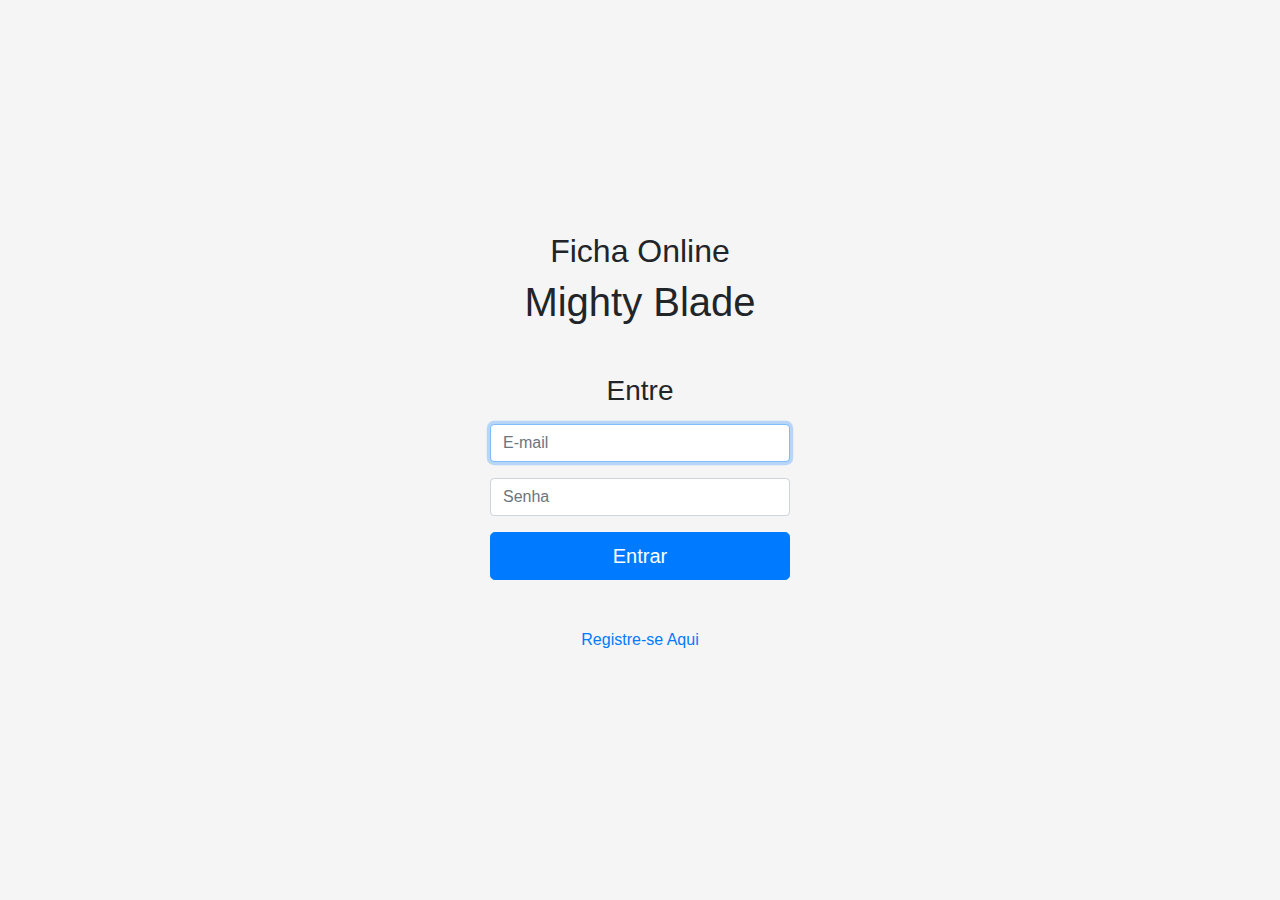
<file: index.html>
<!doctype html>
<html lang="pt-BR">
<head>
    <meta charset="utf-8">
    <meta name="viewport" content="width=device-width, initial-scale=1, shrink-to-fit=no">
    <link rel="stylesheet" href="https://stackpath.bootstrapcdn.com/bootstrap/4.3.1/css/bootstrap.min.css" integrity="sha384-ggOyR0iXCbMQv3Xipma34MD+dH/1fQ784/j6cY/iJTQUOhcWr7x9JvoRxT2MZw1T" crossorigin="anonymous">
    <link href="css/sign.css" rel="stylesheet">
    <title>Ficha RPG</title>
</head>
<body class="text-center">

<form class="form-signin" action="php/logar.php" method="post">

    <div class="header-logo mb-5">
        <h2>Ficha Online</h2>
        <h1>Mighty Blade</h1>
    </div>

    <h1 class="h3 mb-3 font-weight-normal">Entre</h1>

    <label for="email" class="sr-only">Endereço de E-mail</label>
    <input type="email" id="email" class="form-control mb-3" name="email" placeholder="E-mail" required="" autofocus="">

    <label for="senha" class="sr-only">Senha</label>
    <input type="password" id="senha" class="form-control mb-3" name="senha" placeholder="Senha" required="">

    <button class="btn btn-lg btn-primary btn-block mb-3" type="submit">Entrar</button>

    <p class="mt-5 mb-3"><a href="registrar.html">Registre-se Aqui</a></p>
</form>

<script src="https://code.jquery.com/jquery-3.3.1.slim.min.js" integrity="sha384-q8i/X+965DzO0rT7abK41JStQIAqVgRVzpbzo5smXKp4YfRvH+8abtTE1Pi6jizo" crossorigin="anonymous"></script>
<script src="https://cdnjs.cloudflare.com/ajax/libs/popper.js/1.14.7/umd/popper.min.js" integrity="sha384-UO2eT0CpHqdSJQ6hJty5KVphtPhzWj9WO1clHTMGa3JDZwrnQq4sF86dIHNDz0W1" crossorigin="anonymous"></script>
<script src="https://stackpath.bootstrapcdn.com/bootstrap/4.3.1/js/bootstrap.min.js" integrity="sha384-JjSmVgyd0p3pXB1rRibZUAYoIIy6OrQ6VrjIEaFf/nJGzIxFDsf4x0xIM+B07jRM" crossorigin="anonymous"></script>
</body>
</html>
</file>
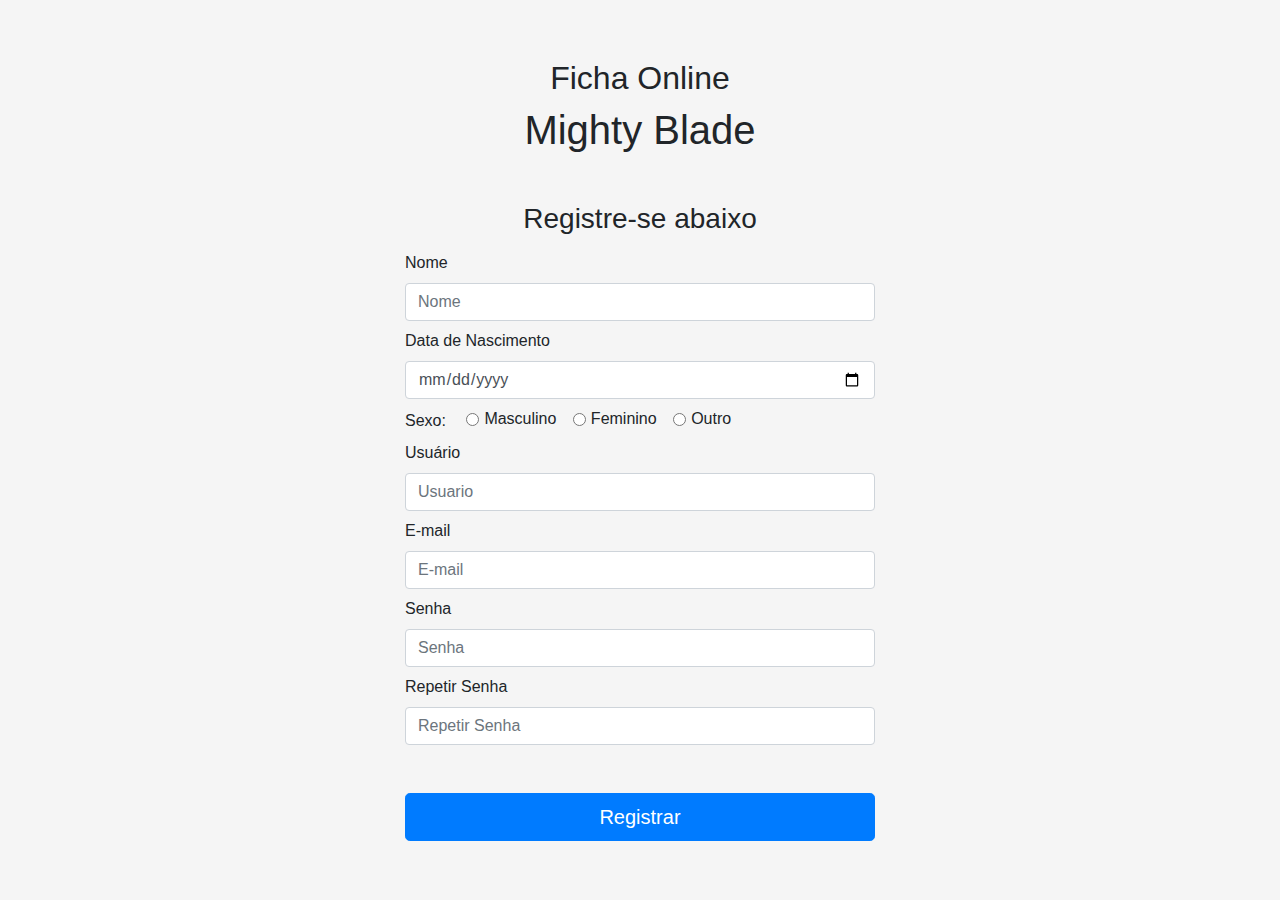
<file: registrar.html>
<!doctype html>
<html lang="pt-BR">
<head>
    <meta charset="utf-8">
    <meta name="viewport" content="width=device-width, initial-scale=1, shrink-to-fit=no">
    <link rel="stylesheet" href="https://stackpath.bootstrapcdn.com/bootstrap/4.3.1/css/bootstrap.min.css" integrity="sha384-ggOyR0iXCbMQv3Xipma34MD+dH/1fQ784/j6cY/iJTQUOhcWr7x9JvoRxT2MZw1T" crossorigin="anonymous">
    <link href="css/sign.css" rel="stylesheet">
    <title>Ficha RPG</title>
</head>
<body class="text-center">

<form class="form-regist" action="php/registrar.php" method="post">

    <div class="header-logo mb-5">
        <h2>Ficha Online</h2>
        <h1>Mighty Blade</h1>
    </div>
    <h1 class="h3 mb-3 font-weight-normal">Registre-se abaixo</h1>

    <div class="text-left mb-5">

        <label for="nome">Nome</label>
        <input type="text" class="form-control mb-2" id="nome" name="nome" placeholder="Nome" required="">

        <label for="data-nasc">Data de Nascimento</label>
        <input type="date" class="form-control mb-2" id="data-nasc" name="data-nasc" placeholder="Data" required="">
        <div>
        <label class="mr-3 mb-2">Sexo:</label>

        <div class="form-check form-check-inline">
            <input class="form-check-input" type="radio" name="sexo" id="masc" value="M" required="">
            <label class="form-check-label" for="masc">Masculino</label>
        </div>
        <div class="form-check form-check-inline">
            <input class="form-check-input" type="radio" name="sexo" id="fem" value="F">
            <label class="form-check-label" for="fem">Feminino</label>
        </div>
        <div class="form-check form-check-inline">
            <input class="form-check-input" type="radio" name="sexo" id="outro" value="O">
            <label class="form-check-label" for="outro">Outro</label>
        </div>
        </div>

        <label for="usuario">Usuário</label>
        <input type="text" class="form-control mb-2" id="usuario" name="usuario" placeholder="Usuario" required="">

        <label for="email">E-mail</label>
        <input type="email" class="form-control mb-2" id="email" name="email" placeholder="E-mail" required="">

        <label for="senha">Senha</label>
        <input type="password" class="form-control mb-2" id="senha" name="senha" placeholder="Senha" required="">

        <label for="rep-senha">Repetir Senha</label>
        <input type="password" class="form-control mb-2" id="rep-senha" placeholder="Repetir Senha" required="">

    </div>

    <button class="btn btn-lg btn-primary btn-block" type="submit">Registrar</button>

</form>

<script src="https://code.jquery.com/jquery-3.3.1.slim.min.js" integrity="sha384-q8i/X+965DzO0rT7abK41JStQIAqVgRVzpbzo5smXKp4YfRvH+8abtTE1Pi6jizo" crossorigin="anonymous"></script>
<script src="https://cdnjs.cloudflare.com/ajax/libs/popper.js/1.14.7/umd/popper.min.js" integrity="sha384-UO2eT0CpHqdSJQ6hJty5KVphtPhzWj9WO1clHTMGa3JDZwrnQq4sF86dIHNDz0W1" crossorigin="anonymous"></script>
<script src="https://stackpath.bootstrapcdn.com/bootstrap/4.3.1/js/bootstrap.min.js" integrity="sha384-JjSmVgyd0p3pXB1rRibZUAYoIIy6OrQ6VrjIEaFf/nJGzIxFDsf4x0xIM+B07jRM" crossorigin="anonymous"></script>
<script>
    var password = document.getElementById("senha")
            , confirm_password = document.getElementById("rep-senha");

    function validatePassword(){
        if(password.value != confirm_password.value) {
            confirm_password.setCustomValidity("Passwords Don't Match");
        } else {
            confirm_password.setCustomValidity('');
        }
    }

    password.onchange = validatePassword;
    confirm_password.onkeyup = validatePassword;
</script>
</body>
</html>
</file>
<file: css/sign.css>
html,
body {
    height: 100%;
}

body {
    display: -ms-flexbox;
    display: flex;
    -ms-flex-align: center;
    align-items: center;
    padding-top: 40px;
    padding-bottom: 40px;
    background-color: #f5f5f5;
}

.form-signin {
    width: 100%;
    max-width: 330px;
    margin: auto;
    padding: 15px;
}
.form-regist{
    width: 100%;
    max-width: 500px;
    margin: auto;
    padding: 15px;
}
</file>
